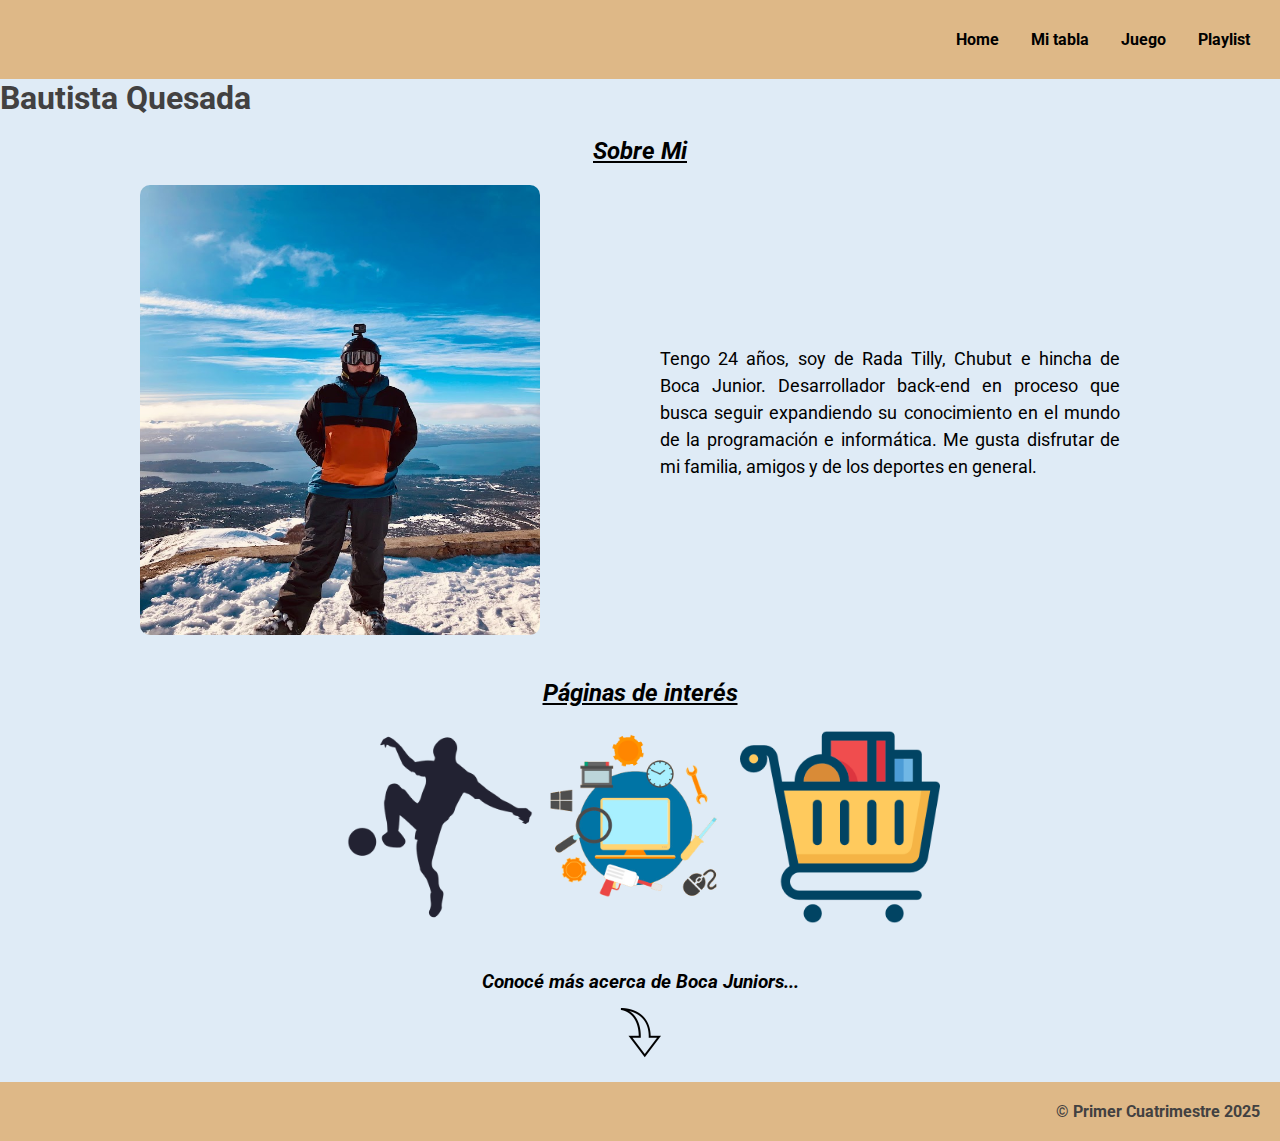
<file: index.html>
<!DOCTYPE html>
<html lang="en">
<head>
    <meta charset="UTF-8">
    <meta name="viewport" content="width=device-width, initial-scale=1.0">
    <title>Bautista</title>
    <link rel="icon" href="/Icon/mountain_winter_landscape_snow_nature_scenery_icon_260809.ico" type="image/png">
    <link rel="preconnect" href="https://fonts.googleapis.com">
    <link rel="preconnect" href="https://fonts.gstatic.com" crossorigin>
    <link href="https://fonts.googleapis.com/css2?family=Roboto:ital,wght@0,100..900;1,100..900&display=swap" rel="stylesheet">
    <link rel="stylesheet" href="/Estilos/index.css">
</head>
<body >
  
    <header>
        <nav>
            <ul>
                <li><a href="/Estructura/index.html" >Home</li></a>
                <li><a href="/Estructura/tabla_Boca.html" target="_blank">Mi tabla</li></a>
                <li><a href="/Estructura/juego.html">Juego</a></li>
                <li><a href="/Estructura/playlist.html">Playlist</a></li>
            </ul>
        </nav>
    </header>
   <main>
    <h1>Bautista Quesada</h1>
    
    <div class="container_1">
           <h2>Sobre Mi</h2>
       <div class="sobre-mi">
          <div class="foto-sobre-mi">
           <img src="/Imagenes/nieve_2022.jpg" alt="" style="width: 400px; height: 450px; margin-right: 100px;">
          </div>
           <section id="texto-sobre-mi">
               <p>
                   Tengo 24 años, soy de Rada Tilly, Chubut e hincha de Boca Junior. Desarrollador back-end en proceso que 
                   busca seguir expandiendo su conocimiento en el mundo de la programación e informática. 
                   Me gusta disfrutar de mi familia, amigos y
                   de los deportes en general.
               </p>
           </section>
       </div>      
    </div>
   
    <div class="container_2">
           <h2> Páginas de interés </h2>
           <div class="intereses">
               <a href="https://www.promiedos.com.ar/" target="_blank">
                   <img src="/Imagenes/futbol sin fondo.png" alt="">
               </a>
               <a href="https://www.rtings.com/" target="_blank">
                   <img src="/Imagenes/tecnologia sin fondo.png" alt="">
               </a>
               <a href="https://www.mercadolibre.com.ar/" target="_blank">
                   <img src="/Imagenes/compras sin fondo.png" alt="">
               </a>
           </div>
    </div>
   
    <div class="container_3">
         <h3 style="font-style: italic;"> Conocé más acerca de Boca Juniors...</h3>
           <div class="link">
               <a href="/Estructura/tabla_Boca.html" target="_blank">
                <img src="/Imagenes/flecha.png" alt="">
               </a>
           </div>
    </div>
   </main>
   
    <footer>
           <p>© Primer Cuatrimestre 2025</p>
    </footer>    
</body>
</html>
</file>
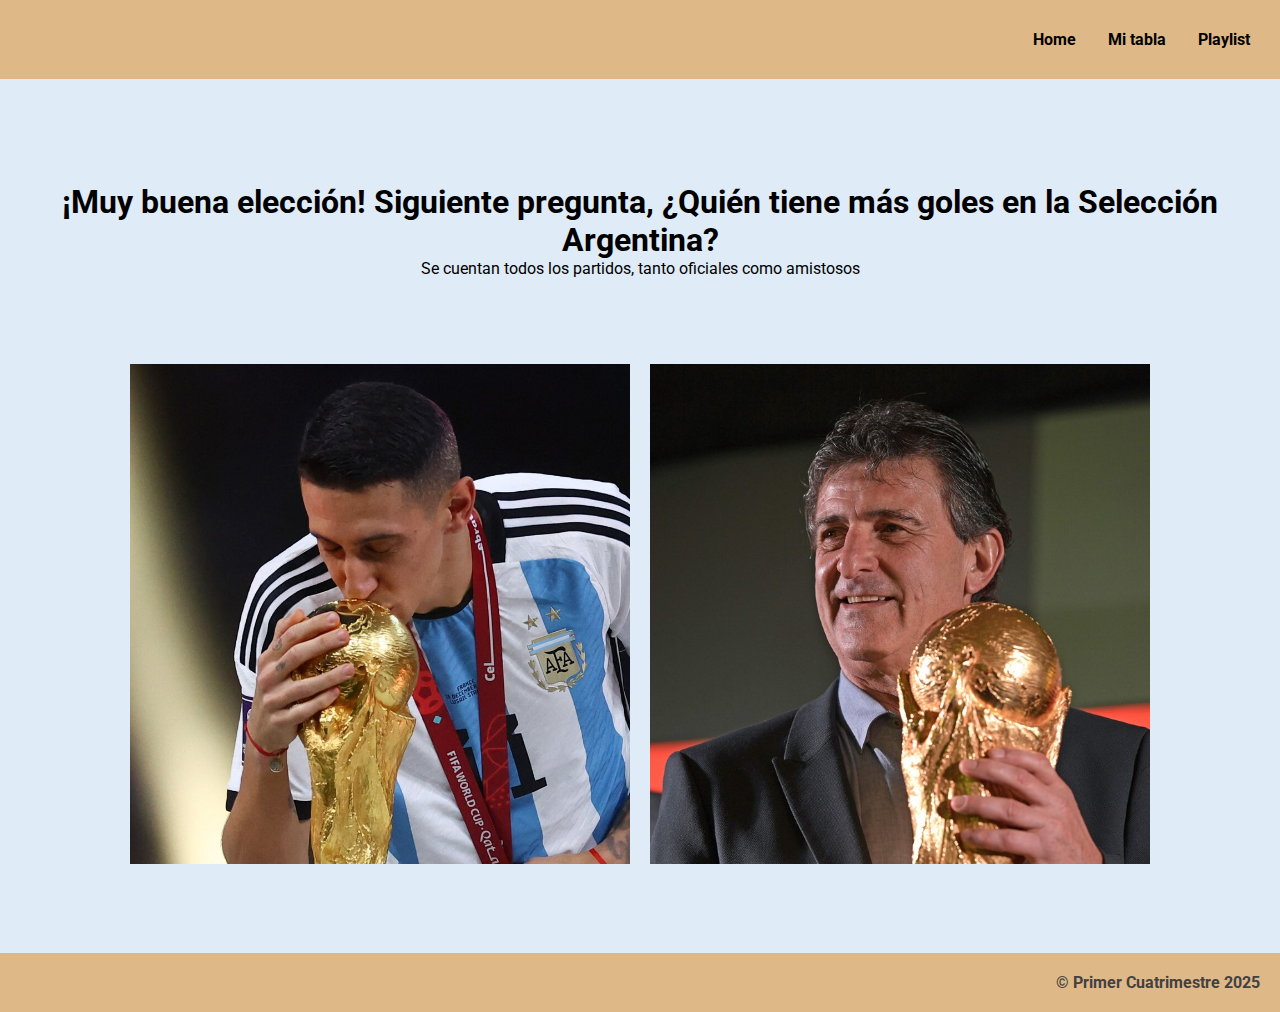
<file: Estructura/eleccion1.html>
<!DOCTYPE html>
<html lang="es">
    <head>
        <meta charset="UTF-8">
        <meta name="viewport" content="width=device-width, initial-scale=1.0">
        <title>Selección argentina</title>
        <link rel="preconnect" href="https://fonts.googleapis.com">
        <link rel="preconnect" href="https://fonts.gstatic.com" crossorigin>
        <link href="https://fonts.googleapis.com/css2?family=Roboto:ital,wght@0,100..900;1,100..900&display=swap" rel="stylesheet">
        <link rel="stylesheet" href="/Estilos/juego.css">
    </head>
<body>
    <header>
            <nav class="navbar">
                <ul>
                    <li><a href="/Estructura/index.html">Home</li></a>
                    <li><a href="/Estructura/tabla_Boca.html">Mi tabla</li></a>
                    <li><a href="/Estructura/playlist.html" >Playlist</a></li>
                    </ul>
            </nav>
            <h1>¡Muy buena elección! Siguiente pregunta, ¿Quién tiene más goles en la Selección Argentina?</h1>
            <p>Se cuentan todos los partidos, tanto oficiales como amistosos</p>
    </header>
    <main>
        <div class="eleccion-2">
        
            <a href="eleccion2.html">
                <img src="/Imagenes/dimaria.jpeg" alt="Dimaria">
            </a>
            <a href="perdiste1.html">
                <img src="/Imagenes/kempes.jpg" alt="Kempes">
            </a>
        </div> 
    </main>
    <footer>
        <p>© Primer Cuatrimestre 2025</p>
    </footer>    
</body>
</html>
</file>
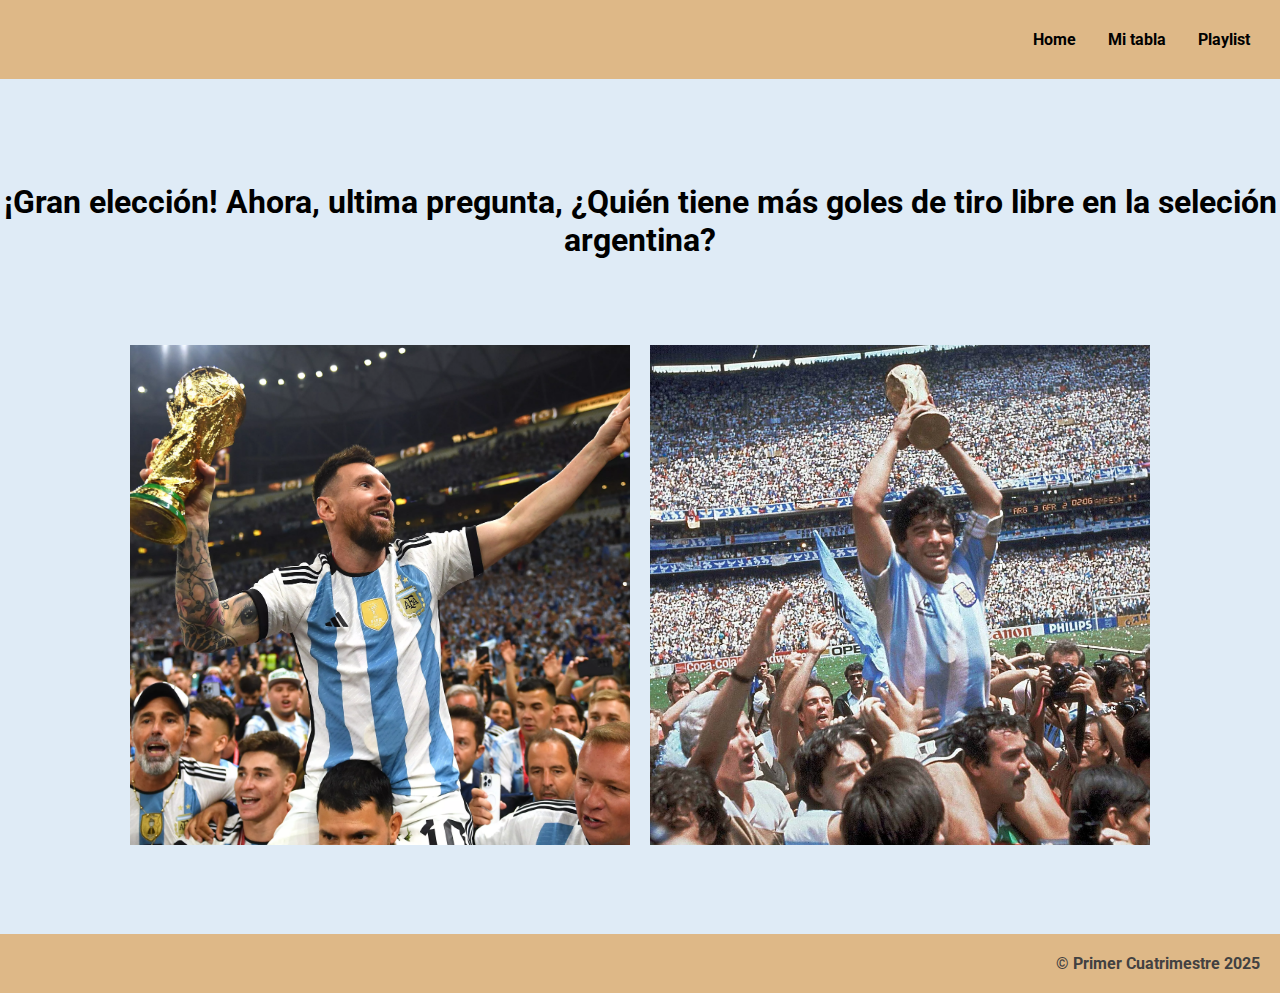
<file: Estructura/eleccion2.html>
<!DOCTYPE html>
<html lang="es">
    <head>
        <meta charset="UTF-8">
        <meta name="viewport" content="width=device-width, initial-scale=1.0">
        <title>Selección argentina</title>
        <link rel="preconnect" href="https://fonts.googleapis.com">
        <link rel="preconnect" href="https://fonts.gstatic.com" crossorigin>
        <link href="https://fonts.googleapis.com/css2?family=Roboto:ital,wght@0,100..900;1,100..900&display=swap" rel="stylesheet">
        <link rel="stylesheet" href="/Estilos/juego.css">
    </head>
<body>
    <header>
        <nav class="navbar">
            <ul>
                <li><a href="/Estructura/index.html">Home</li></a>
                <li><a href="/Estructura/tabla_Boca.html">Mi tabla</li></a>
                <li><a href="/Estructura/playlist.html" >Playlist</a></li>
                </ul>
        </nav>
        <h1>¡Gran elección! Ahora, ultima pregunta, ¿Quién tiene más goles de tiro libre en la seleción argentina?</h1>
    </header>
    <main>
        <div class="ultima-eleccion">
            <a href="resultado.html">
                <img src="/Imagenes/messi.webp" alt="Messi">
            </a>
            <a href="perdiste2.html">
                <img src="/Imagenes/maradona.avif" alt="Maradona">
            </a>
           </div> 
    </main>
   <footer>
    <p>© Primer Cuatrimestre 2025</p>
</footer>    
    
</body>
</file>
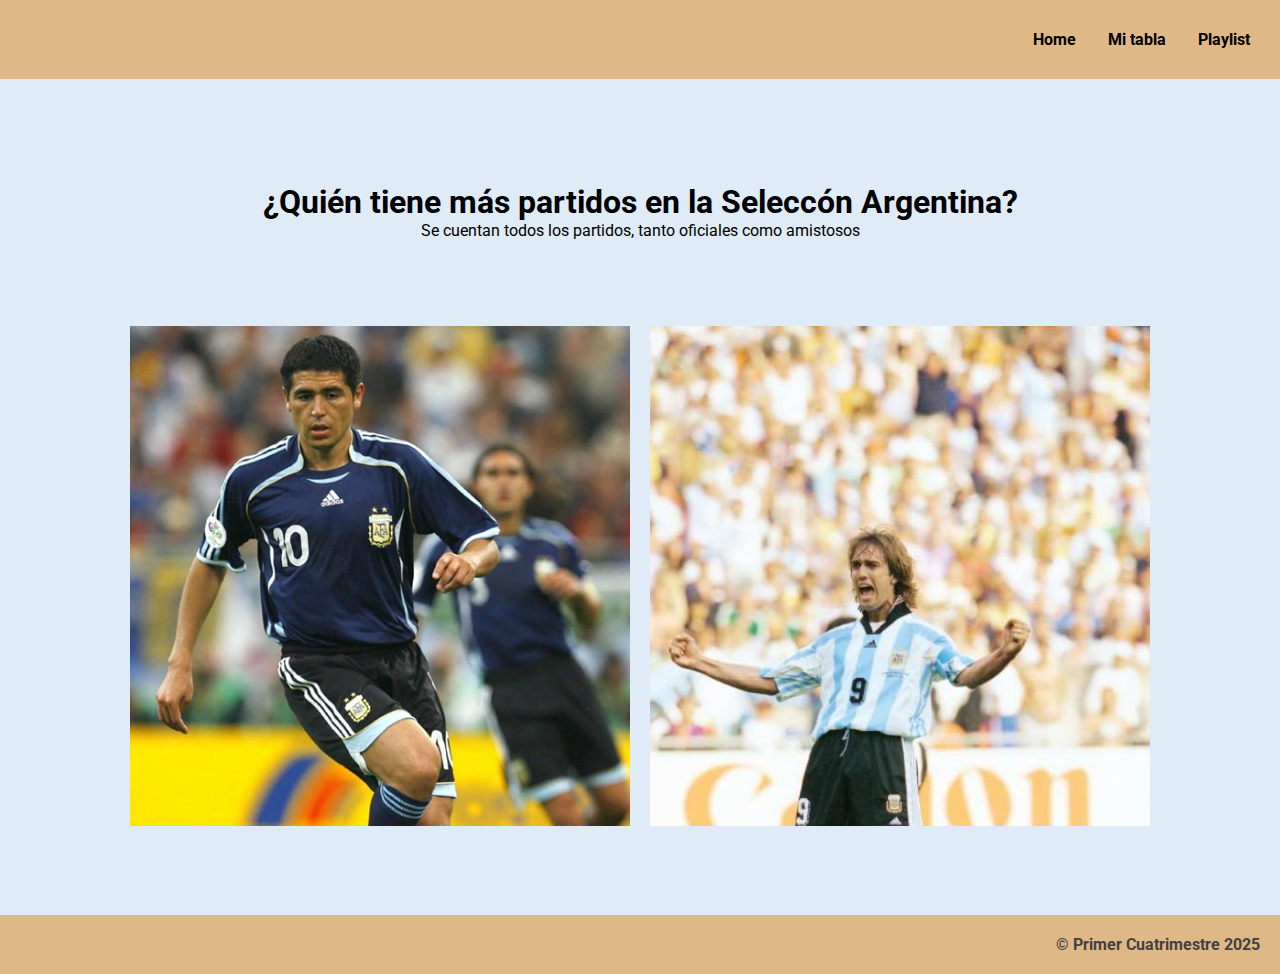
<file: Estructura/juego.html>
<!DOCTYPE html>
<html lang="es">
<head>
    <meta charset="UTF-8">
    <meta name="viewport" content="width=device-width, initial-scale=1.0">
    <title>Selección argentina</title>
    <link rel="preconnect" href="https://fonts.googleapis.com">
    <link rel="preconnect" href="https://fonts.gstatic.com" crossorigin>
    <link href="https://fonts.googleapis.com/css2?family=Roboto:ital,wght@0,100..900;1,100..900&display=swap" rel="stylesheet">
    <link rel="stylesheet" href="/Estilos/juego.css">

</head>
<body>
    <header>
            <nav>
                <ul>
                    <li><a href="/Estructura/index.html">Home</li></a>
                    <li><a href="/Estructura/tabla_Boca.html">Mi tabla</li></a>
                    <li><a href="/Estructura/playlist.html" >Playlist</a></li>
                </ul>
            </nav>
            <h1>¿Quién tiene más partidos en la Seleccón Argentina?</h1>
            <p>Se cuentan todos los partidos, tanto oficiales como amistosos</p>
    </header>
    <main>
        <div class="eleccion-1">
            <a href="eleccion1.html">
                <img src="/Imagenes/riquelme.webp" alt="Riquelme">
            </a>
            <a href="perdiste.html">
                <img src="/Imagenes/Gabriel-Batistuta-1920.jpg" alt="Bati">
            </a>
        </div>
    </main>

    <footer>
        <p>© Primer Cuatrimestre 2025</p>
 </footer>    
</body>
</html>
</file>
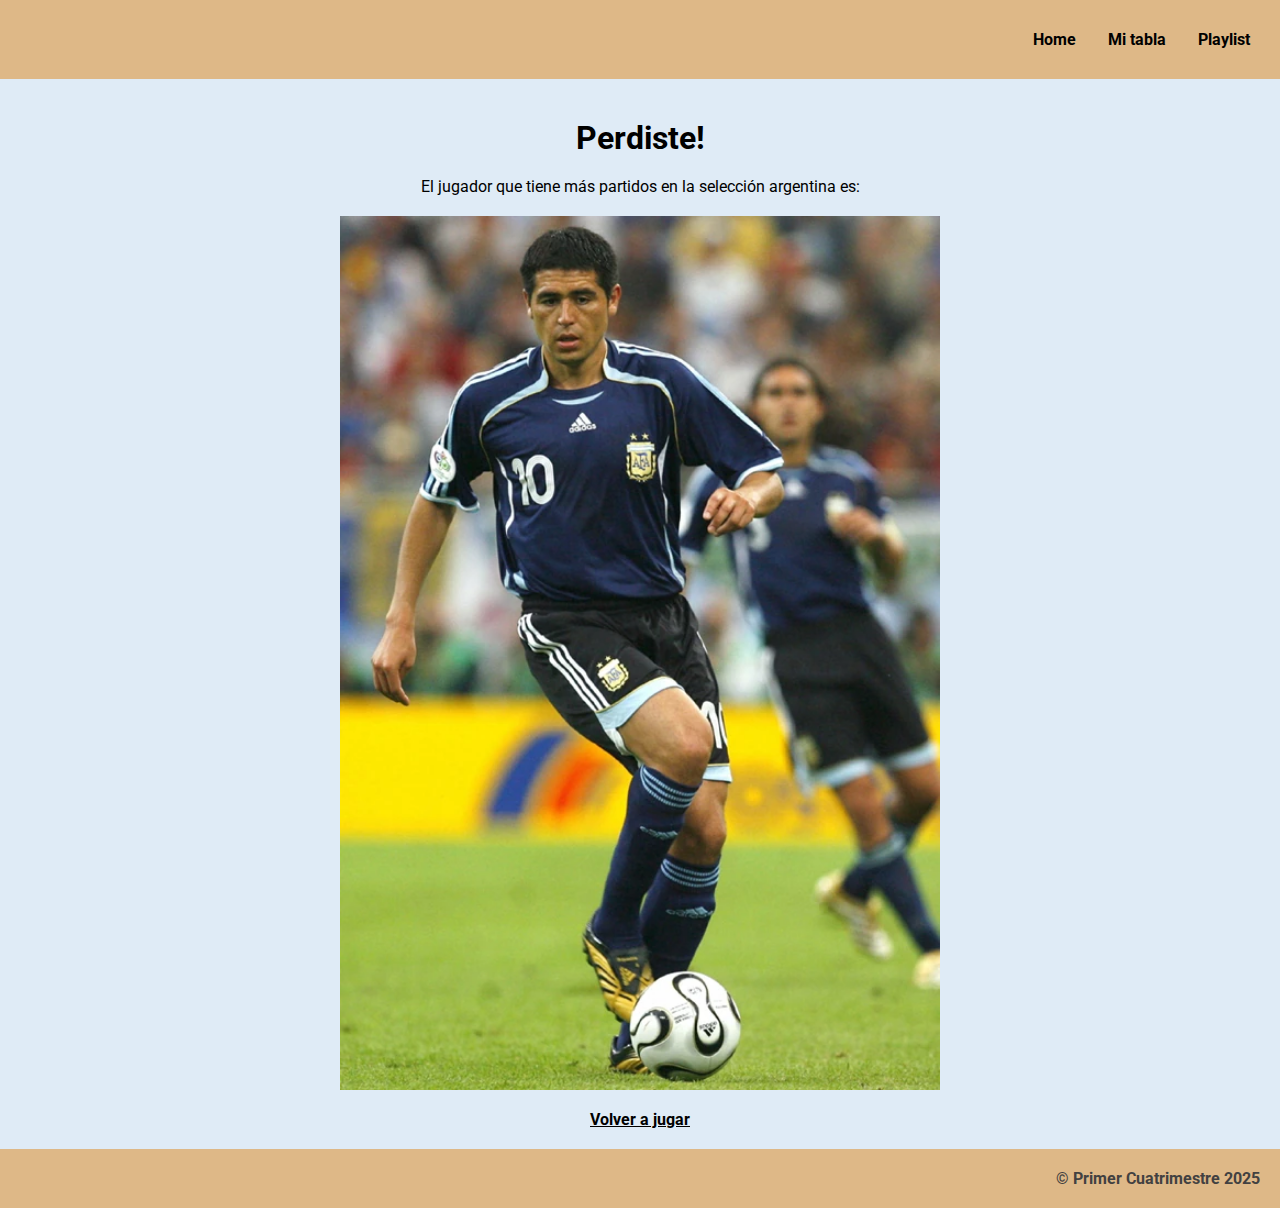
<file: Estructura/perdiste.html>
<!DOCTYPE html>
<html lang="es">
<head>
    <meta charset="UTF-8">
    <meta name="viewport" content="width=device-width, initial-scale=1.0">
    <title>Selección argentina</title>
    <link rel="preconnect" href="https://fonts.googleapis.com">
    <link rel="preconnect" href="https://fonts.gstatic.com" crossorigin>
    <link href="https://fonts.googleapis.com/css2?family=Roboto:ital,wght@0,100..900;1,100..900&display=swap" rel="stylesheet">
    <link rel="stylesheet" href="/Estilos/juego.css">

</head>
<body>
    <header>
            <nav>
                <ul>
                    <li><a href="/Estructura/index.html">Home</li></a>
                    <li><a href="/Estructura/tabla_Boca.html">Mi tabla</li></a>
                    <li><a href="/Estructura/playlist.html" >Playlist</a></li>
                </ul>
            </nav>   
    </header>
    <main>
        <div class="perdiste">
            <h1>Perdiste!</h1>
            <p>El jugador que tiene más partidos en la selección argentina es:</p>
            <img src="/Imagenes/riquelme.webp" alt="Riquelme">
            <p><a href="/Estructura/juego.html">Volver a jugar</a></p>
        </div>
    </main>
    
    <footer>
        <p>© Primer Cuatrimestre 2025</p>
 </footer>    
</body>
</file>
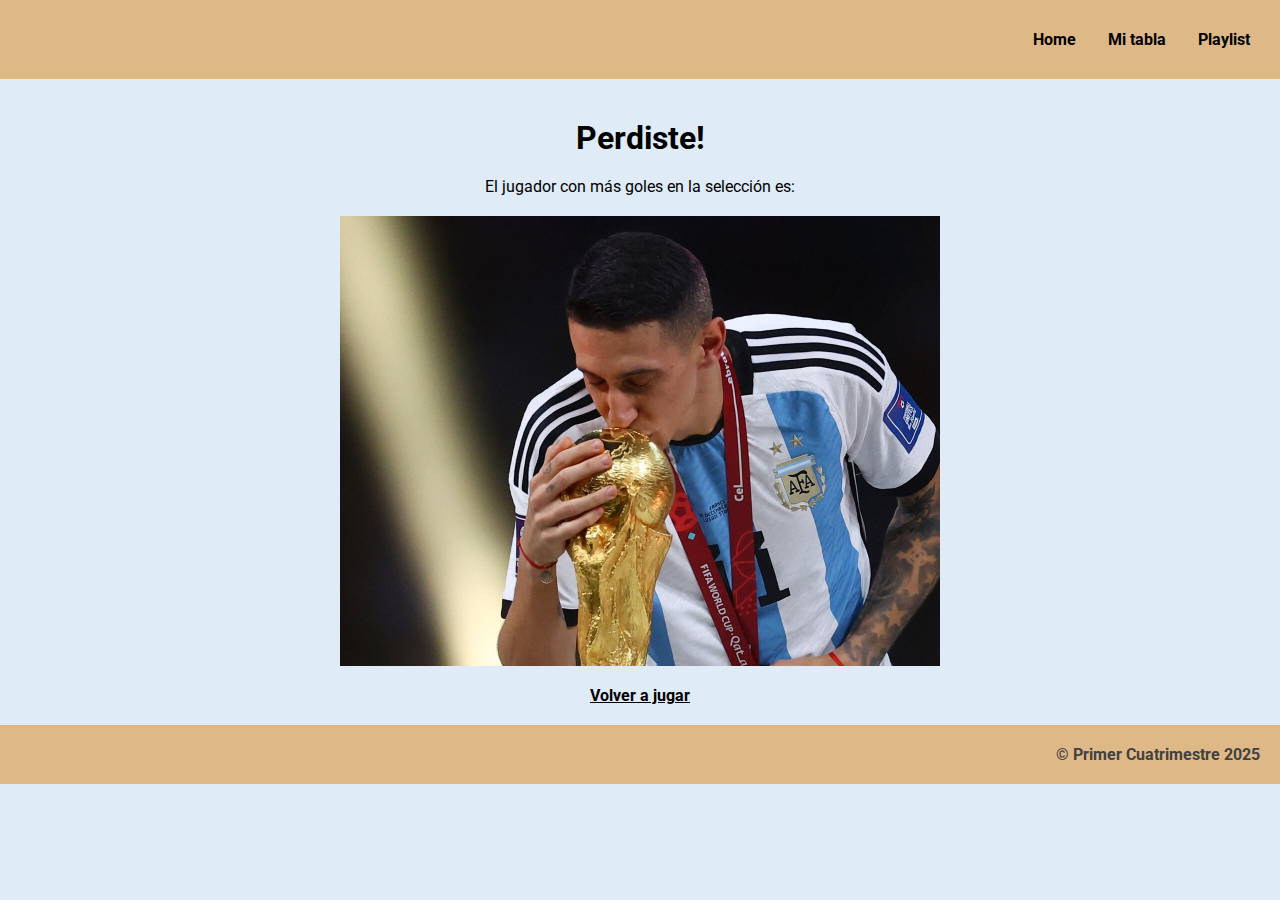
<file: Estructura/perdiste1.html>
<!DOCTYPE html>
<html lang="es">
<head>
    <meta charset="UTF-8">
    <meta name="viewport" content="width=device-width, initial-scale=1.0">
    <title>Selección argentina</title>
    <link rel="preconnect" href="https://fonts.googleapis.com">
    <link rel="preconnect" href="https://fonts.gstatic.com" crossorigin>
    <link href="https://fonts.googleapis.com/css2?family=Roboto:ital,wght@0,100..900;1,100..900&display=swap" rel="stylesheet">
    <link rel="stylesheet" href="/Estilos/juego.css">

</head>
<body>
    <header>
            <nav>
                <ul>
                    <li><a href="/Estructura/index.html">Home</li></a>
                    <li><a href="/Estructura/tabla_Boca.html">Mi tabla</li></a>
                    <li><a href="/Estructura/playlist.html" >Playlist</a></li>
                </ul>
            </nav>
    </header>
    <main>
        <div class="perdiste">
            <h1>Perdiste!</h1>
            <p>El jugador con más goles en la selección es:</p>
            <img src="/Imagenes/dimaria.jpeg" alt="Dimaria">
            </a>
            <p><a href="/Estructura/juego.html">Volver a jugar</a></p>
        </div>
    </main>
    
    <footer>
        <p>© Primer Cuatrimestre 2025</p>
 </footer>
</file>
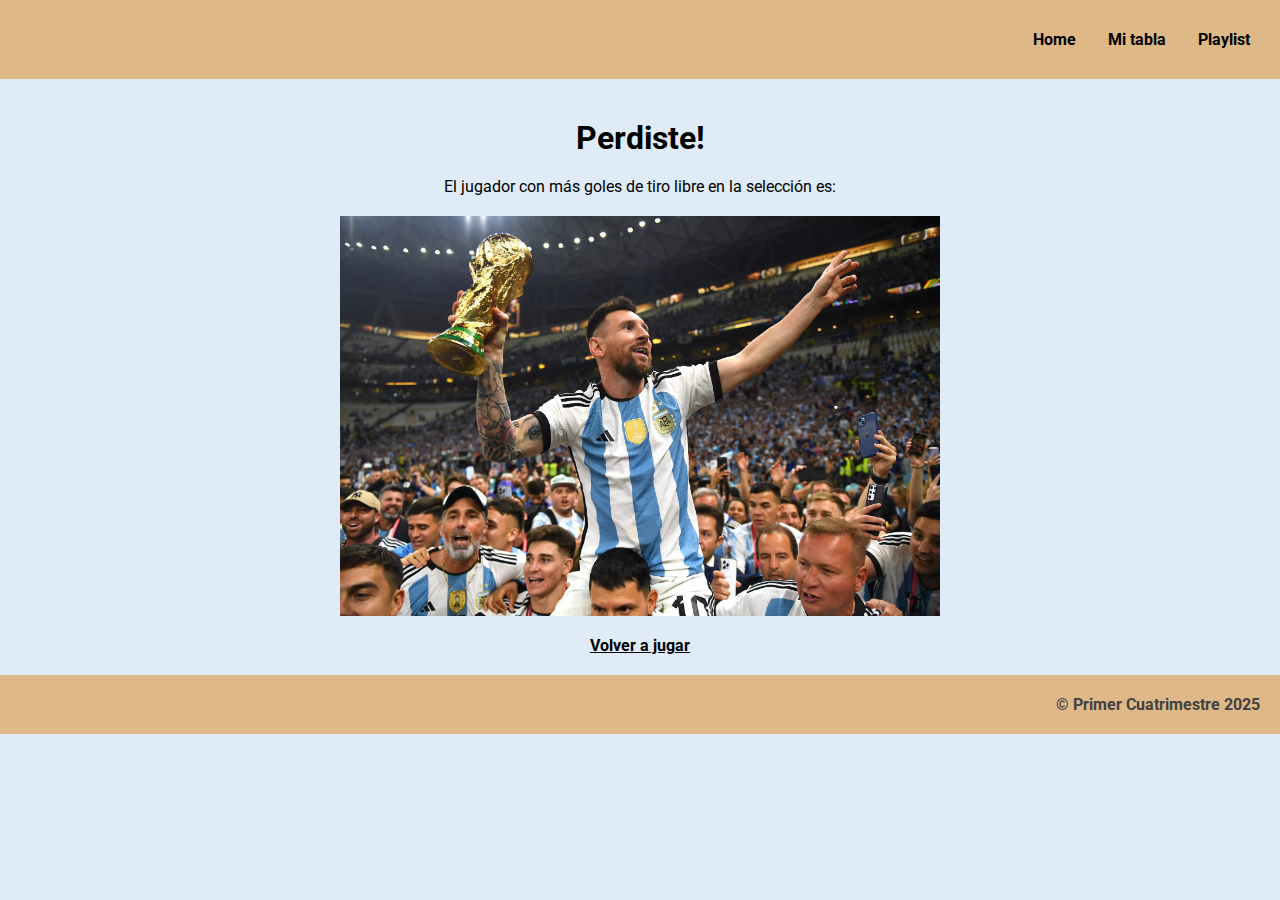
<file: Estructura/perdiste2.html>
<!DOCTYPE html>
<html lang="es">
<head>
    <meta charset="UTF-8">
    <meta name="viewport" content="width=device-width, initial-scale=1.0">
    <title>Selección argentina</title>
    <link rel="preconnect" href="https://fonts.googleapis.com">
    <link rel="preconnect" href="https://fonts.gstatic.com" crossorigin>
    <link href="https://fonts.googleapis.com/css2?family=Roboto:ital,wght@0,100..900;1,100..900&display=swap" rel="stylesheet">
    <link rel="stylesheet" href="/Estilos/juego.css">

</head>
<body>
    <header>
            <nav>
                <ul>
                    <li><a href="/Estructura/index.html">Home</li></a>
                    <li><a href="/Estructura/tabla_Boca.html">Mi tabla</li></a>
                    <li><a href="/Estructura/playlist.html" >Playlist</a></li>
                </ul>
            </nav>
    </header>
    <main>
        <div class="perdiste">
            <h1>Perdiste!</h1>
            <p>El jugador con más goles de tiro libre en la selección es:</p>
            <img src="/Imagenes/messi.webp" alt="Messi">
            </a>
            <p><a href="/Estructura/juego.html">Volver a jugar</a></p>
        </div>
    </main>
  
    <footer>
        <p>© Primer Cuatrimestre 2025</p>
    </footer>   
    
</body>
</file>
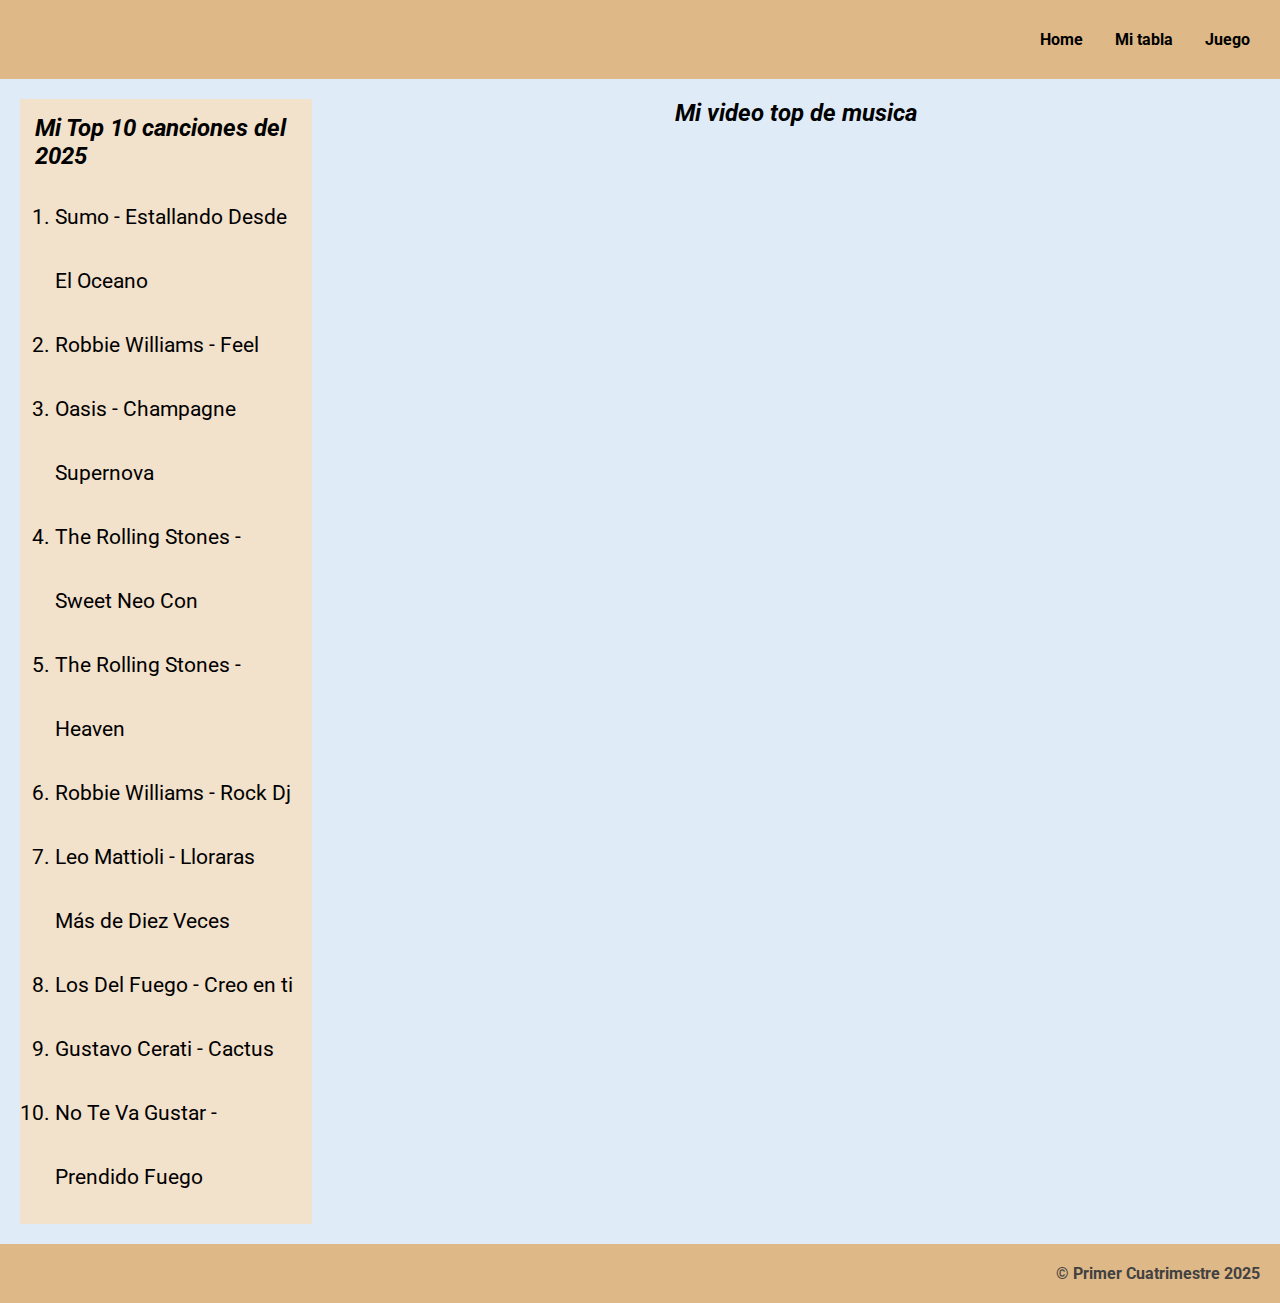
<file: Estructura/playlist.html>
<!DOCTYPE html>
<html lang="en">
<head>
    <meta charset="UTF-8">
    <meta name="viewport" content="width=device-width, initial-scale=1.0">
    <title>Playlist</title>
    <link rel="preconnect" href="https://fonts.googleapis.com">
    <link rel="preconnect" href="https://fonts.gstatic.com" crossorigin>
    <link href="https://fonts.googleapis.com/css2?family=Roboto:ital,wght@0,100..900;1,100..900&display=swap" rel="stylesheet">
    <link rel="stylesheet" href="/Estilos/playlist.css">
</head>
<body>
    <nav>
        <ul>
            <li><a href="/Estructura/index.html">Home</a></li>
            <li><a href="/Estructura/tabla_Boca.html" target="_blank">Mi tabla</a></li>
            <li><a href="/Estructura/juego.html">Juego</a></li>
        </ul>
    </nav>

    <main>
        <div class="lista-canciones">
            <h2>Mi Top 10 canciones del 2025</h2>
            <ol>
                <li><a href="https://youtu.be/GJhCFSrDQ5Y" target="_blank">Sumo - Estallando Desde El Oceano</a></li>
                <li><a href="https://www.youtube.com/watch?v=iy4mXZN1Zzk" target="_blank">Robbie Williams - Feel</a></li>
                <li><a href="https://www.youtube.com/watch?v=tI-5uv4wryI" target="_blank">Oasis - Champagne Supernova</a></li>
                <li><a href="https://www.youtube.com/watch?v=XVeefNKsj-k" target="_blank">The Rolling Stones - Sweet Neo Con</a></li>
                <li><a href="https://www.youtube.com/watch?v=V-HuYUaSjNU" target="_blank">The Rolling Stones - Heaven</a></li>
                <li><a href="https://www.youtube.com/watch?v=BnO3nijfYmU" target="_blank"> Robbie Williams - Rock Dj</a></li>
                <li><a href="https://www.youtube.com/watch?v=VpxAV8S0ctI" target="_blank">Leo Mattioli - Lloraras Más de Diez Veces</a></li>
                <li><a href="https://www.youtube.com/watch?v=KlqR5vBFqR0" target="_blank">Los Del Fuego - Creo en ti</a></li>
                <li><a href="https://www.youtube.com/watch?v=a7_al3uciVc" target="_blank">Gustavo Cerati - Cactus</a></li>
                <li><a href="https://www.youtube.com/watch?v=5vO_8d_HBJ0" target="_blank">No Te Va Gustar - Prendido Fuego</a></li>
            </ol>
        </div>
        <div class="video-container">
            <h2>Mi video top de musica</h2>
            <iframe src="https://www.youtube.com/embed/ZgqJ8TayWgA" 
            title="Soda Stereo - MTV Confort y Música Para Volar"
            frameborder="0" allow="accelerometer; autoplay; clipboard-write; encrypted-media; gyroscope; picture-in-picture; web-share"
            referrerpolicy="strict-origin-when-cross-origin" allowfullscreen></iframe>
        </div>
    </main>

    <footer>
        <p>© Primer Cuatrimestre 2025</p>
    </footer>
</body>
</html>
</file>
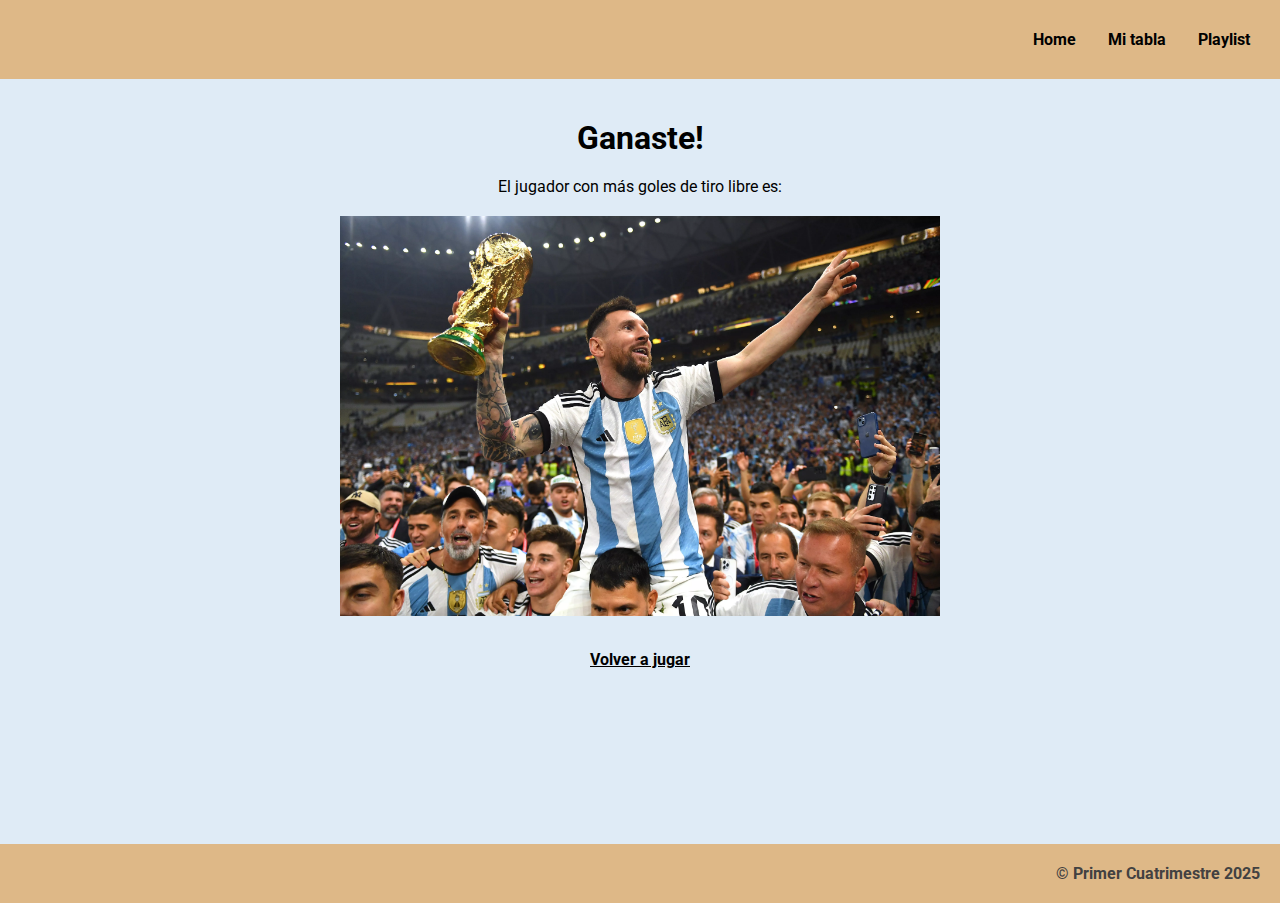
<file: Estructura/resultado.html>
<!DOCTYPE html>
<html lang="es">
    <head>
        <meta charset="UTF-8">
        <meta name="viewport" content="width=device-width, initial-scale=1.0">
        <title>Selección argentina</title>
        <link rel="preconnect" href="https://fonts.googleapis.com">
        <link rel="preconnect" href="https://fonts.gstatic.com" crossorigin>
        <link href="https://fonts.googleapis.com/css2?family=Roboto:ital,wght@0,100..900;1,100..900&display=swap" rel="stylesheet">
        <link rel="stylesheet" href="/Estilos/juego.css">
    </head>
<body>
    <header>
        <nav class="navbar">
            <ul>
                <li><a href="/Estructura/index.html">Home</li></a>
                <li><a href="/Estructura/tabla_Boca.html">Mi tabla</li></a>
                <li><a href="/Estructura/playlist.html" >Playlist</a></li>
            </ul>
        </nav>
    </header>
    <main>
        <div class="resultado">
            <h1>Ganaste!</h1>
            <p>El jugador con más goles de tiro libre es:</p>
            <a href="https://youtu.be/FzoDL3XkDxw?t=55" target="_blank">
                <img src="/Imagenes/messi.webp" alt="Messi">
            </a>
            <p><a href="/Estructura/juego.html">Volver a jugar</a></p>
        </div>
    </main>
    <footer>
        <p>© Primer Cuatrimestre 2025</p>
    </footer>    
</body>
</html>
</file>
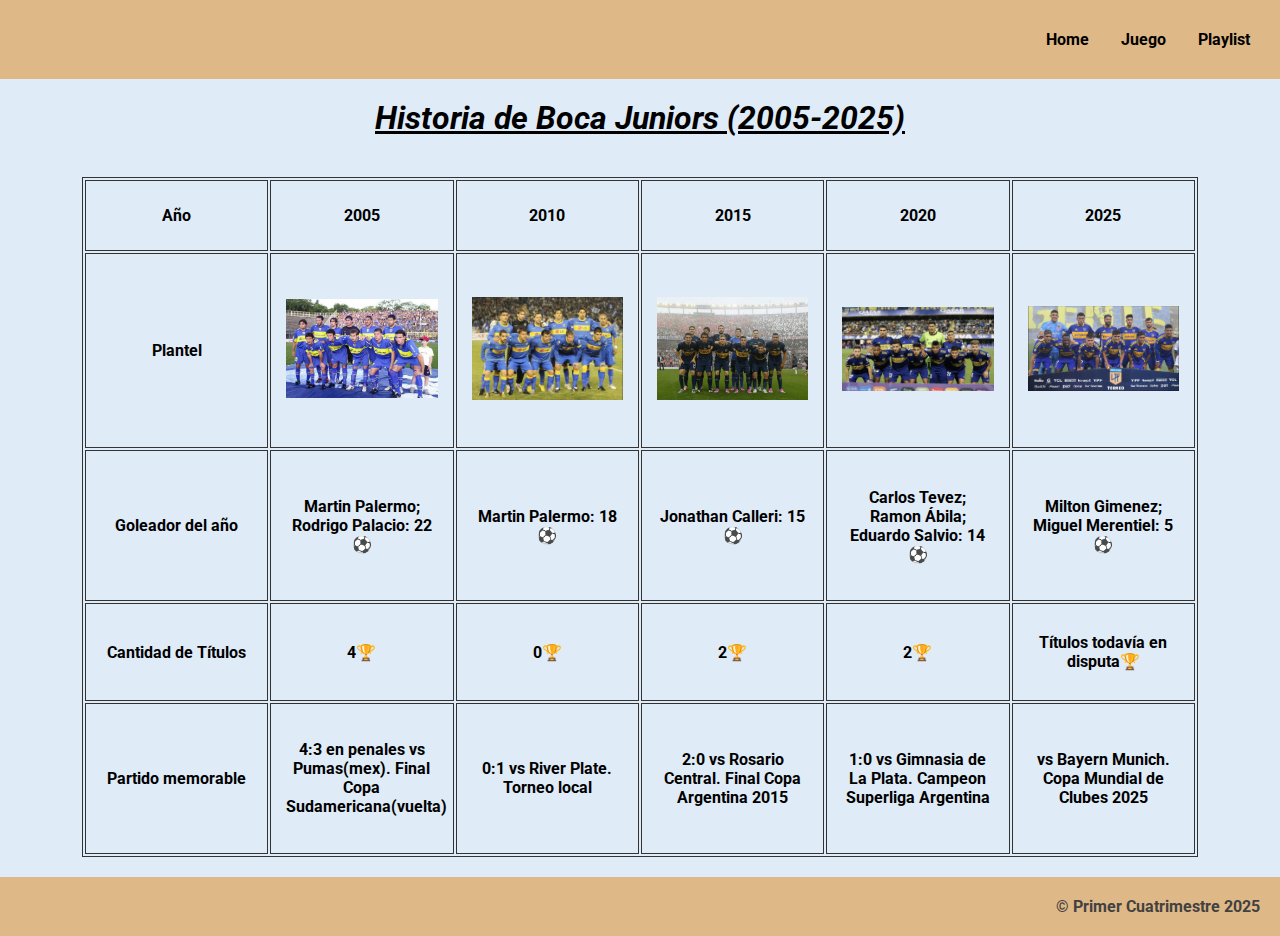
<file: Estructura/tabla_Boca.html>
<!DOCTYPE html>
<html lang="en">
<head>
    <meta charset="UTF-8">
    <meta name="viewport" content="width=device-width, initial-scale=1.0">
    <link rel="icon" href="/Icon/football_sport_futbol_icon_194807.ico" type="image/png">
    <link rel="preconnect" href="https://fonts.googleapis.com">
    <link rel="preconnect" href="https://fonts.gstatic.com" crossorigin>
    <link href="https://fonts.googleapis.com/css2?family=Roboto:ital,wght@0,100..900;1,100..900&display=swap" rel="stylesheet">
    <link rel="stylesheet" href="/Estilos/tabla_Boca.css">
    <title>Boca Juniors</title>
</head>
<body>
    <header>
        <nav>
            <ul>
                <li><a href="/Estructura/index.html">Home</a></li>
                <li><a href="/Estructura/juego.html">Juego</a></li>
                <li><a href="/Estructura/playlist.html">Playlist</a></li>
            </ul>
        </nav>
        <h1>Historia de Boca Juniors (2005-2025)</h1>
    </header>
    <div class="tablaGeneral">
        <table >
            <tr>
                <td>Año</td>
                <td>2005</td>
                <td>2010</td>
                <td>2015</td>
                <td>2020</td>
                <td>2025</td>
            </tr>
            <tr>
                <td>Plantel</td>
                <td><img src="/Imagenes/boca2005.jpg" alt="plantel 2005"></td>
                <td><img src="/Imagenes/boca2010.jpg" alt="plantel 2010"></td>
                <td><img src="/Imagenes/boca2015.jpg" alt="plantel 2015"></td>
                <td><img src="/Imagenes/boca2020.jpg" alt="plantel 2020"></td>
                <td><img src="/Imagenes/boca2025.jpg" alt="plantel 2025"></td>
            </tr>
            <tr>
                <td>Goleador del año</td>
                <td>Martin Palermo; Rodrigo Palacio: 22⚽</td>
                <td>Martin Palermo: 18⚽</td>
                <td>Jonathan Calleri: 15⚽</td>
                <td>Carlos Tevez; Ramon Ábila; Eduardo Salvio: 14⚽</td>
                <td>Milton Gimenez; Miguel Merentiel: 5⚽</td>
            </tr>
            <tr>
                <td>Cantidad de Títulos</td>
                <td>4🏆</td>
                <td>0🏆</td>
                <td>2🏆</td>
                <td>2🏆</td>
                <td>Títulos todavía en disputa🏆</td>
            </tr>
            <tr>
                <td>Partido memorable</td>
                <td>4:3 en penales vs Pumas(mex). Final Copa Sudamericana(vuelta)</td>
                <td>0:1 vs River Plate. Torneo local</td>
                <td>2:0 vs Rosario Central. Final Copa Argentina 2015</td>
                <td>1:0 vs Gimnasia de La Plata. Campeon Superliga Argentina</td>
                <td>vs Bayern Munich. Copa Mundial de Clubes 2025</td>
            </tr>
        </table>
    </div>
    <footer>
        <p>© Primer Cuatrimestre 2025</p>
    </footer>    
</body>
</html>
</file>
<file: Estilos/index.css>
/*General*/
* {
    font-family: 'Roboto', sans-serif;
    margin: 0;
    padding: 0;
    box-sizing: border-box;
}

body {
    background-color: rgb(223, 235, 246);
}


/*_______ Header____________*/
h1{
    color: rgb(66, 65, 65);
    font-weight: bolder;
    margin: 0;
}
nav {
    display: flex;
    justify-content: flex-end;
    background-color: rgb(222, 184, 135);
    padding: 30px;
}
nav ul {
    display: flex;
    justify-content: space-between;
    gap: 2rem;
    list-style-type: none;
}
nav a {
    text-decoration: none;
    font-weight: bold;
    color: rgb(0, 0, 0);
}

nav a:hover {
    color: rgb(240, 248, 255);
}

/*________Container 1__________ */
.container_1 {
    padding: 20px;
}

.container_1 h2 {
    font-style: italic;
    text-decoration: underline;
    text-align: center;
    margin-bottom: 20px;
}

.sobre-mi{	
    display: flex;
    justify-content: center;
    align-items: center;
}

.foto-sobre-mi img {
    width: 400px;
    height: 450px;
    border-radius: 10px;
}

#texto-sobre-mi {
    font-size: large;
    max-width: 500px;
    text-align: justify;
    line-height: 1.5;
    padding: 20px;
}

/*________Container 2____________ */
.container_2 {
    padding: 20px;
}

.container_2 h2 {
    font-style: italic;
    text-decoration: underline;
    text-align: center;
    margin-bottom: 20px;
}

.intereses {
    display: flex;
    justify-content: center;
}

.intereses a img {
    width: 200px;
    height: auto;
}

/*______________Container 3____________ */
.container_3 {
    padding: 20px;
    text-align: center;
    
}

.container_3 h3 {
    margin-bottom: 15px;
}

.link {
    display: flex;
    justify-content: center;
}

.link a img {
    width: 50px;
    height: auto;
}

/*_______Footer__________ */
footer {
    display: flex;
    justify-content: flex-end;
    padding: 20px;
    color: rgb(66, 65, 65);
    background-color: rgb(222, 184, 135);
    font-weight: bolder;
}
</file>
<file: Estilos/juego.css>
* {
    font-family: 'Roboto', sans-serif;
    margin: 0;
    padding: 0;
    box-sizing: border-box;
}

body {
    background-color: rgb(223, 235, 246);
    display: flex;
    flex-direction: column;
}

/*_______ Header ____________*/
header h1 {
    font-weight: bolder;
    text-align: center;
    margin-top: 6.5rem;
}
p {
    text-align: center;
}

/*_____Navbar General_______________ */
nav {
    display: flex;
    justify-content: flex-end;
    background-color: rgb(222, 184, 135);
    padding: 30px;
}

nav ul {
    display: flex;
    justify-content: space-between;
    gap: 2rem;
    list-style-type: none;
}
nav a {
    text-decoration: none;
    font-weight: bold;
    color: rgb(0, 0, 0);
}

nav a:hover {
    color: rgb(240, 248, 255);
}

/*_______ Elecciones ____________*/

.eleccion-1, .eleccion-2, .ultima-eleccion {
    display: flex;
    justify-content: center;
    align-items: center;
    gap: 20px;
    height: 75vh;
}

.eleccion-1 img, .eleccion-2 img, .ultima-eleccion img {
    width: 500px;
    height: 500px;
    max-width: 100%;
    object-fit: cover;
    object-position: center top;
}

.eleccion-1 img:hover, .eleccion-2 img:hover, .ultima-eleccion img:hover {
    border: 2px solid rgb(5, 194, 5);
}

/*_______ Resultados ____________*/

.resultado {
    display: flex;
    flex-direction: column;
    align-items: center;
    padding: 20px;
    height: 85vh;
}

.resultado h1 {
    font-weight: bolder;
    padding: 20px;
}

.resultado img {
    width: 600px;
    max-width: 100%;
    height: auto;
    object-fit: cover;
    margin: 20px auto;
}

.resultado p {
    text-align: center;
}

.resultado p a {
    color: black;
    font-weight: bold;
    padding: 10px;
    display: block;
}

/*_______ Perdiste ____________*/

.perdiste {
    display: flex;
    flex-direction: column;
    align-items: center;
    padding: 20px;
}

.perdiste h1 {
    font-weight: bolder;
    padding: 20px;
}

.perdiste img {
    width: 600px;
    max-width: 100%; 
    height: auto;
    object-fit: cover;
    margin: 20px auto; 
}

.perdiste p a {
    color: black;
    font-weight: bold;
    padding: 10px;
}
/*__________Footer________________ */

footer {
    display: flex;
    justify-content: flex-end;
    position: relative;
    width: 100%;
    padding: 20px;
    color: rgb(66, 65, 65);
    background-color: rgb(222, 184, 135);
    font-weight: bolder;
}
</file>
<file: Estilos/playlist.css>
/*___General_________ */
* {
    font-family: 'Roboto', sans-serif;
    margin: 0;
    padding: 0;
    box-sizing: border-box;
}

body {
    display: flex;
    flex-direction: column;
    min-height: 100vh;
    background-color: rgb(223, 235, 246);

}

/*_______Navbar___________ */
nav {
    display: flex;
    justify-content: flex-end;
    background-color: rgb(222, 184, 135);
    padding: 30px;
}
nav ul {
    display: flex;
    justify-content: space-between;
    gap: 2rem;
    list-style-type: none;
}
nav a {
    color: rgb(0, 0, 0);
    text-decoration: none;
    font-weight: bold;
}
nav a:hover {
    color: rgb(240, 248, 255);
}

/*_____________Main_________________ */
main {
    display: flex;
    flex: 1;
    padding: 20px;
    gap: 20px;
}
/* ______Lista-Canciones____________ */

.lista-canciones {
    width: 25%;
    padding: 15px;
    background-color: rgb(242, 225, 203);


}

.lista-canciones h2 {
    margin-bottom: 15px;
    font-style: italic;
}

.lista-canciones ol {
    padding-left: 20px;
    text-decoration: none;
    font-size: 1.3rem;
    line-height: 4rem;
}

.lista-canciones a {
    color: rgb(0, 0, 0);
    list-style-type: none;
    text-decoration: none;
}

.lista-canciones a:hover {
    color: rgb(225, 16, 16);
}
/*________Video_____________ */

.video-container {
    display: flex; 
    flex-direction: column; 
    align-items: center; 
    width: 80%;
}

.video-container h2 {
    margin-bottom: 25px;
    text-align: center;
    font-style: italic;
}

.video-container iframe{
    width: 60%;
    aspect-ratio: 16/10;
    border: none;
}


/*__________Footer________________- */
footer {
    display: flex;
    justify-content: flex-end;
    padding: 20px;
    color: rgb(66, 65, 65);
    background-color: rgb(222, 184, 135);
    font-weight: bolder;
}
</file>
<file: Estilos/tabla_Boca.css>
/* Estilos generales */
* {
    font-family: 'Roboto', sans-serif;
    margin: 0;
    padding: 0;
    box-sizing: border-box;
}

body {
    background-color: rgb(223, 235, 246);
}

/*___________Header_________ */
header h1 {
    text-align: center;
    padding: 20px;
    text-decoration: underline;
    font-style: italic;
}
nav {
    display: flex;
    justify-content: flex-end;
    background-color: rgb(222, 184, 135);
    padding: 30px;
}
nav ul {
    display: flex;
    justify-content: space-between;
    gap: 2rem;
    list-style-type: none;
}
nav a {
    color: rgb(0, 0, 0);
    text-decoration: none;
    font-weight: bold;
}
nav a:hover {
    color: rgb(240, 248, 255);
}

/*__________Contenedor Tabla_________*/
.tablaGeneral {
    display: flex;
    justify-content: center;
    padding: 20px;
    width: 100%;
    max-width: 100%;
    height: 80vh;
}

/*__________Estilos Tabla_________ */
table {
    width: 90%;
    max-width: 100%; 
    border: 1px solid rgb(51, 51, 51);
    text-align: center;
    table-layout: fixed; 
    box-sizing: border-box;
}

/*__________Estilos Celdas_________ */
td {
    padding: 15px;
    border: 1px solid rgb(51, 51, 51);
    font-size: 16px;
    font-weight: bold;
    box-sizing: border-box;
}

/*_________Estilo imágenes__________*/
td img {
    width: 100%;
    height: auto;
    margin: 0;
}

/*__________Footer________________ */
footer {
    display: flex;
    justify-content: flex-end;
    position: relative;
    padding: 20px;
    color: rgb(66, 65, 65);
    background-color: rgb(222, 184, 135);
    font-weight: bolder;
}
</file>
